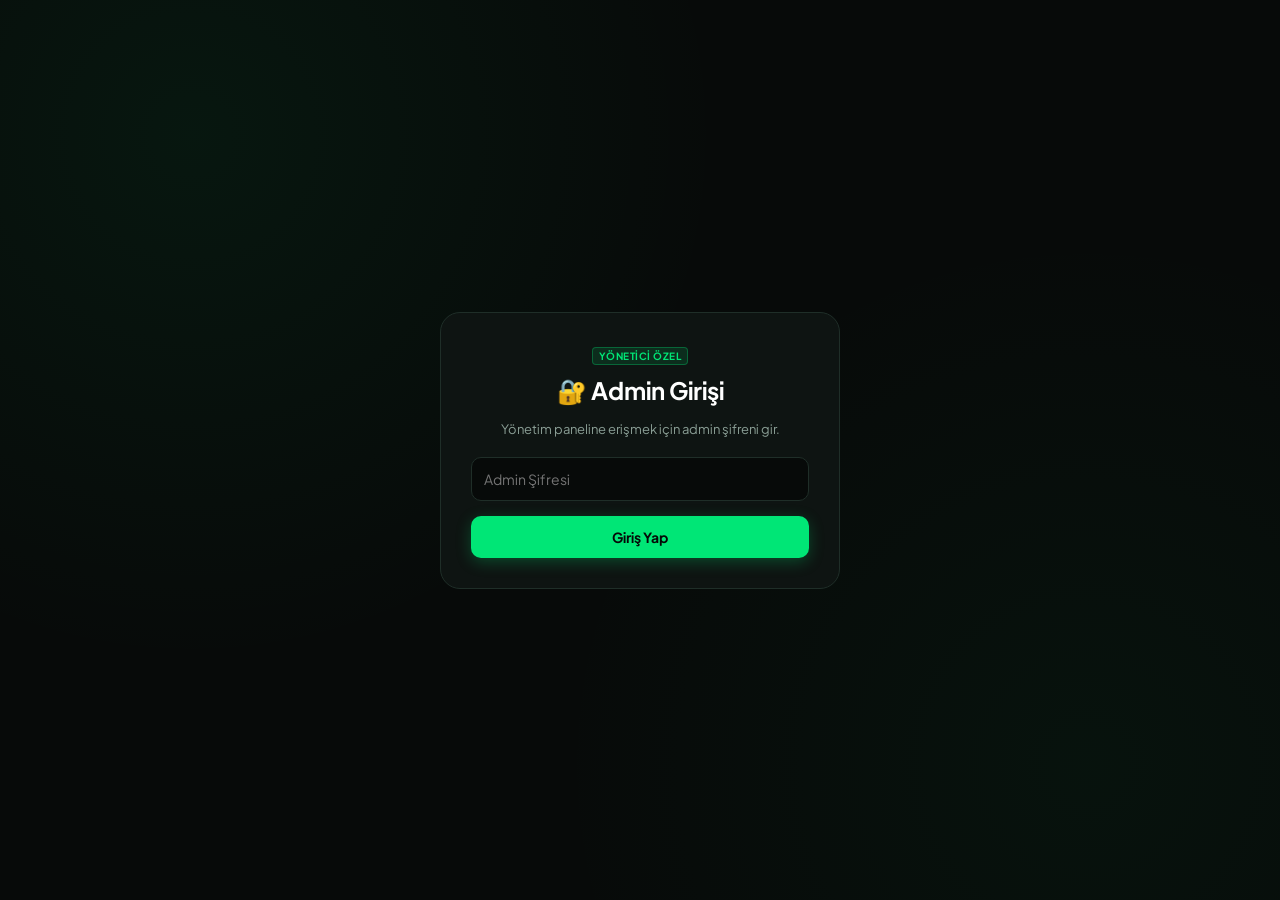
<file: admin-giris.html>
<!DOCTYPE html>
<html lang="tr">
<head>
  <meta charset="UTF-8">
  <meta name="viewport" content="width=device-width, initial-scale=1.0">
  <title>Admin Giriş — CynoRobux</title>
  <link rel="stylesheet" href="style.css">
</head>
<body>
  <div class="container" style="display: flex; align-items: center; justify-content: center; min-height: 80vh;">
    <div style="width: 100%; max-width: 400px; background: var(--bg-panel); border: 1px solid var(--border-color); border-radius: 20px; padding: 30px; text-align: center;">
      <span class="official-badge" style="margin-bottom: 10px; display: inline-block;">YÖNETİCİ ÖZEL</span>
      <h2 style="margin-bottom: 15px; color: #fff;">🔐 Admin Girişi</h2>
      <p style="color: var(--text-muted); font-size: 13px; margin-bottom: 20px;">Yönetim paneline erişmek için admin şifreni gir.</p>
      
      <input type="password" id="admin-pass-input" class="form-control" placeholder="Admin Şifresi" style="margin-bottom: 15px; width: 100%; box-sizing: border-box; padding: 12px;">
      <button onclick="checkAdminLogin()" class="btn btn-primary" style="width: 100%; padding: 12px;">Giriş Yap</button>
    </div>
  </div>

  <script>
    // İki farklı admin şifresi (İkisi de aynı panele giriş yapar)
    const ADMIN_PASSWORDS = ["mami123", "marlon123"];

    function checkAdminLogin() {
      const p = document.getElementById('admin-pass-input').value;
      
      if (ADMIN_PASSWORDS.includes(p)) {
        localStorage.setItem('cynoAdminAuth', 'true');
        alert("Giriş başarılı! Yönetim paneline yönlendiriliyorsun... 🚀");
        window.location.href = 'admin.html';
      } else {
        alert("Şifre yanlış kanka!");
      }
    }
  </script>
</body>
</html>
</file>
<file: style.css>
@import url('https://fonts.googleapis.com/css2?family=Plus+Jakarta+Sans:wght@400;500;600;700;800&family=JetBrains+Mono:wght@500;700&display=swap');

:root {
  --bg-dark: #070a09;
  --bg-panel: #0e1412;
  --bg-card: #131b18;
  --bg-card-hover: #18231f;
  --border-color: #1f2e28;
  --roblox-green: #00e676;
  --roblox-green-dark: #00b259;
  --roblox-green-glow: rgba(0, 230, 118, 0.25);
  --text-main: #f0f6f3;
  --text-muted: #8a9e95;
  --danger: #ff4757;
  --warning: #ffa502;
  --discord-blurple: #5865F2;
}

* {
  margin: 0;
  padding: 0;
  box-sizing: border-box;
  font-family: 'Plus Jakarta Sans', sans-serif;
}

body {
  background-color: var(--bg-dark);
  color: var(--text-main);
  min-height: 100vh;
  display: flex;
  flex-direction: column;
  position: relative;
  overflow-x: hidden;
  background-image: 
    radial-gradient(circle at 15% 15%, rgba(0, 230, 118, 0.06) 0%, transparent 40%),
    radial-gradient(circle at 85% 85%, rgba(0, 178, 89, 0.05) 0%, transparent 40%);
}

/* Falling Robux Background Animation */
.falling-robux-container {
  position: fixed;
  top: 0;
  left: 0;
  width: 100%;
  height: 100%;
  pointer-events: none;
  overflow: hidden;
  z-index: 0;
}

.falling-rbx {
  position: absolute;
  top: -10%;
  color: var(--roblox-green);
  opacity: 0.35;
  font-weight: 800;
  font-family: 'JetBrains Mono', monospace;
  animation: fallAnimation linear infinite;
  user-select: none;
}

@keyframes fallAnimation {
  0% {
    transform: translateY(-50px) rotate(0deg);
    opacity: 0;
  }
  20% {
    opacity: 0.45;
  }
  80% {
    opacity: 0.45;
  }
  100% {
    transform: translateY(110vh) rotate(360deg);
    opacity: 0;
  }
}

/* Ensure container content sits above falling elements */
.container, .navbar, .footer {
  position: relative;
  z-index: 2;
}

.rbx-icon {
  display: inline-flex;
  align-items: center;
  justify-content: center;
  width: 20px;
  height: 20px;
  vertical-align: middle;
}

/* Navbar */
.navbar {
  background: rgba(14, 20, 18, 0.9);
  backdrop-filter: blur(12px);
  border-bottom: 1px solid var(--border-color);
  padding: 0 32px;
  height: 72px;
  display: flex;
  align-items: center;
  justify-content: space-between;
  position: sticky;
  top: 0;
  z-index: 100;
}

.brand {
  display: flex;
  align-items: center;
  gap: 12px;
  text-decoration: none;
  color: var(--text-main);
}

.brand-logo {
  width: 40px;
  height: 40px;
  background: linear-gradient(135deg, var(--roblox-green), var(--roblox-green-dark));
  border-radius: 10px;
  display: flex;
  align-items: center;
  justify-content: center;
  color: #050807;
  font-weight: 800;
  font-size: 20px;
  box-shadow: 0 0 18px var(--roblox-green-glow);
  transform: rotate(-4deg);
}

.brand-text {
  display: flex;
  flex-direction: column;
}

.brand-title {
  font-size: 20px;
  font-weight: 800;
  letter-spacing: 0.5px;
  display: flex;
  align-items: center;
  gap: 6px;
}

.brand-title span {
  color: var(--roblox-green);
}

.official-badge {
  font-size: 10px;
  background: rgba(0, 230, 118, 0.12);
  color: var(--roblox-green);
  border: 1px solid rgba(0, 230, 118, 0.3);
  padding: 2px 6px;
  border-radius: 4px;
  font-weight: 700;
  text-transform: uppercase;
  letter-spacing: 0.5px;
}

.nav-links {
  display: flex;
  align-items: center;
  gap: 8px;
}

.nav-link {
  text-decoration: none;
  color: var(--text-muted);
  font-weight: 600;
  font-size: 14px;
  padding: 10px 16px;
  border-radius: 10px;
  transition: all 0.2s ease;
  display: flex;
  align-items: center;
  gap: 8px;
}

.nav-link:hover, .nav-link.active {
  color: var(--text-main);
  background: var(--bg-card);
}

.nav-link.active {
  border: 1px solid var(--border-color);
  color: var(--roblox-green);
}

.nav-right {
  display: flex;
  align-items: center;
  gap: 14px;
}

.balance-box {
  background: var(--bg-card);
  border: 1px solid var(--border-color);
  padding: 6px 14px;
  border-radius: 12px;
  display: flex;
  align-items: center;
  gap: 10px;
}

.balance-amount {
  font-family: 'JetBrains Mono', monospace;
  font-weight: 700;
  font-size: 15px;
  color: var(--roblox-green);
  display: flex;
  align-items: center;
  gap: 6px;
}

.btn {
  padding: 10px 18px;
  border-radius: 10px;
  font-weight: 700;
  font-size: 14px;
  cursor: pointer;
  border: none;
  transition: all 0.2s ease;
  text-decoration: none;
  display: inline-flex;
  align-items: center;
  justify-content: center;
  gap: 8px;
}

.btn-primary {
  background: var(--roblox-green);
  color: #050807;
  box-shadow: 0 4px 15px var(--roblox-green-glow);
}

.btn-primary:hover {
  background: #1aff8c;
  transform: translateY(-1px);
}

.btn-outline {
  background: transparent;
  color: var(--text-main);
  border: 1px solid var(--border-color);
}

.btn-outline:hover {
  border-color: var(--roblox-green);
  color: var(--roblox-green);
  background: rgba(0, 230, 118, 0.05);
}

.btn-danger {
  background: rgba(255, 71, 87, 0.15);
  color: var(--danger);
  border: 1px solid rgba(255, 71, 87, 0.3);
}

.btn-danger:hover {
  background: var(--danger);
  color: #fff;
}

.btn-discord {
  background: var(--discord-blurple);
  color: #ffffff;
  box-shadow: 0 4px 15px rgba(88, 101, 242, 0.3);
}

.btn-discord:hover {
  background: #6d78f5;
  transform: translateY(-1px);
}

.container {
  max-width: 1320px;
  width: 100%;
  margin: 0 auto;
  padding: 32px 24px;
  flex: 1;
}

.hero-grid {
  display: grid;
  grid-template-columns: 1fr 390px;
  gap: 28px;
  align-items: start;
}

@media (max-width: 1024px) {
  .hero-grid {
    grid-template-columns: 1fr;
  }
}

.hero-banner {
  background: linear-gradient(135deg, #0f1915 0%, #0a100e 100%);
  border: 1px solid var(--border-color);
  border-radius: 20px;
  padding: 36px;
  position: relative;
  overflow: hidden;
  margin-bottom: 28px;
}

.hero-banner::after {
  content: '';
  position: absolute;
  right: -40px;
  top: -40px;
  width: 240px;
  height: 240px;
  background: radial-gradient(circle, rgba(0, 230, 118, 0.18), transparent 70%);
  pointer-events: none;
}

.hero-tag {
  display: inline-flex;
  align-items: center;
  gap: 8px;
  background: rgba(0, 230, 118, 0.1);
  border: 1px solid rgba(0, 230, 118, 0.25);
  color: var(--roblox-green);
  padding: 6px 12px;
  border-radius: 99px;
  font-size: 12px;
  font-weight: 700;
  margin-bottom: 16px;
}

.hero-banner h1 {
  font-size: 36px;
  font-weight: 800;
  line-height: 1.2;
  margin-bottom: 14px;
}

.hero-banner h1 span {
  color: var(--roblox-green);
}

.hero-banner p {
  color: var(--text-muted);
  font-size: 15px;
  line-height: 1.6;
  max-width: 600px;
  margin-bottom: 24px;
}

.hero-actions {
  display: flex;
  gap: 12px;
  flex-wrap: wrap;
}

.stats-strip {
  display: grid;
  grid-template-columns: repeat(3, 1fr);
  gap: 16px;
  margin-bottom: 28px;
}

.stat-card {
  background: var(--bg-panel);
  border: 1px solid var(--border-color);
  border-radius: 16px;
  padding: 20px;
}

.stat-label {
  font-size: 12px;
  color: var(--text-muted);
  font-weight: 600;
  margin-bottom: 6px;
}

.stat-value {
  font-family: 'JetBrains Mono', monospace;
  font-size: 22px;
  font-weight: 700;
  color: var(--text-main);
  display: flex;
  align-items: center;
  gap: 8px;
}

.section-header {
  display: flex;
  align-items: center;
  justify-content: space-between;
  margin-bottom: 18px;
}

.section-title {
  font-size: 20px;
  font-weight: 800;
  display: flex;
  align-items: center;
  gap: 10px;
}

.games-grid {
  display: grid;
  grid-template-columns: repeat(auto-fill, minmax(260px, 1fr));
  gap: 18px;
}

.game-card {
  background: var(--bg-panel);
  border: 1px solid var(--border-color);
  border-radius: 18px;
  padding: 20px;
  transition: all 0.25s ease;
  display: flex;
  flex-direction: column;
  justify-content: space-between;
  text-decoration: none;
  color: var(--text-main);
  position: relative;
  overflow: hidden;
}

.game-card:hover {
  transform: translateY(-4px);
  border-color: var(--roblox-green);
  box-shadow: 0 10px 25px rgba(0, 230, 118, 0.12);
}

.game-icon-box {
  width: 54px;
  height: 54px;
  border-radius: 14px;
  background: rgba(0, 230, 118, 0.1);
  border: 1px solid rgba(0, 230, 118, 0.25);
  display: flex;
  align-items: center;
  justify-content: center;
  font-size: 26px;
  margin-bottom: 16px;
  color: var(--roblox-green);
}

.game-badge {
  position: absolute;
  top: 16px;
  right: 16px;
  background: rgba(0, 230, 118, 0.15);
  color: var(--roblox-green);
  font-size: 11px;
  font-weight: 700;
  padding: 4px 10px;
  border-radius: 8px;
}

.game-card h3 {
  font-size: 18px;
  font-weight: 700;
  margin-bottom: 8px;
}

.game-card p {
  font-size: 13px;
  color: var(--text-muted);
  line-height: 1.5;
  margin-bottom: 18px;
}

.auth-sidebar {
  background: var(--bg-panel);
  border: 1px solid var(--border-color);
  border-radius: 20px;
  padding: 26px;
  position: sticky;
  top: 96px;
}

.auth-tabs {
  display: grid;
  grid-template-columns: 1fr 1fr;
  background: var(--bg-dark);
  padding: 5px;
  border-radius: 12px;
  border: 1px solid var(--border-color);
  margin-bottom: 22px;
}

.auth-tab-btn {
  padding: 10px;
  border: none;
  background: transparent;
  color: var(--text-muted);
  font-weight: 700;
  font-size: 14px;
  border-radius: 8px;
  cursor: pointer;
  transition: all 0.2s;
}

.auth-tab-btn.active {
  background: var(--roblox-green);
  color: #050807;
}

.form-group {
  margin-bottom: 16px;
}

.form-group label {
  display: block;
  font-size: 12px;
  font-weight: 700;
  color: var(--text-muted);
  margin-bottom: 8px;
  text-transform: uppercase;
  letter-spacing: 0.4px;
}

.form-control {
  width: 100%;
  background: var(--bg-dark);
  border: 1px solid var(--border-color);
  color: var(--text-main);
  padding: 12px 14px;
  border-radius: 10px;
  font-size: 14px;
  outline: none;
  transition: border-color 0.2s;
}

.form-control:focus {
  border-color: var(--roblox-green);
}

.profile-widget {
  text-align: center;
}

.avatar-circle {
  width: 76px;
  height: 76px;
  border-radius: 50%;
  background: linear-gradient(135deg, #132a20, #0b1611);
  border: 2px solid var(--roblox-green);
  margin: 0 auto 14px;
  display: flex;
  align-items: center;
  justify-content: center;
  font-size: 32px;
  box-shadow: 0 0 20px var(--roblox-green-glow);
}

.game-layout {
  display: grid;
  grid-template-columns: 340px 1fr;
  gap: 24px;
  align-items: start;
}

@media (max-width: 900px) {
  .game-layout {
    grid-template-columns: 1fr;
  }
}

.control-panel, .arena-panel {
  background: var(--bg-panel);
  border: 1px solid var(--border-color);
  border-radius: 20px;
  padding: 24px;
}

.arena-panel {
  min-height: 440px;
  display: flex;
  flex-direction: column;
  align-items: center;
  justify-content: center;
  position: relative;
}

.quick-bets {
  display: grid;
  grid-template-columns: repeat(4, 1fr);
  gap: 8px;
  margin-top: 8px;
}

.quick-bet-btn {
  background: var(--bg-dark);
  border: 1px solid var(--border-color);
  color: var(--text-muted);
  padding: 8px;
  border-radius: 8px;
  font-size: 12px;
  font-weight: 700;
  cursor: pointer;
}

.quick-bet-btn:hover {
  border-color: var(--roblox-green);
  color: var(--roblox-green);
}

.mines-grid {
  display: grid;
  grid-template-columns: repeat(5, 64px);
  gap: 10px;
}

.mine-tile {
  width: 64px;
  height: 64px;
  background: var(--bg-card);
  border: 1px solid var(--border-color);
  border-radius: 12px;
  font-size: 24px;
  display: flex;
  align-items: center;
  justify-content: center;
  cursor: pointer;
  transition: all 0.15s ease;
}

.mine-tile:hover:not(:disabled) {
  border-color: var(--roblox-green);
  transform: scale(1.04);
}

.mine-tile.revealed-gem {
  background: rgba(0, 230, 118, 0.15);
  border-color: var(--roblox-green);
  box-shadow: 0 0 15px var(--roblox-green-glow);
}

.mine-tile.revealed-bomb {
  background: rgba(255, 71, 87, 0.2);
  border-color: var(--danger);
}

.crash-multiplier {
  font-family: 'JetBrains Mono', monospace;
  font-size: 68px;
  font-weight: 800;
  color: var(--roblox-green);
  text-shadow: 0 0 30px var(--roblox-green-glow);
  margin: 20px 0;
}

.crash-multiplier.crashed {
  color: var(--danger);
  text-shadow: 0 0 30px rgba(255, 71, 87, 0.4);
}

.feed-table {
  width: 100%;
  border-collapse: collapse;
  margin-top: 12px;
}

.feed-table th {
  text-align: left;
  font-size: 12px;
  color: var(--text-muted);
  padding: 12px;
  border-bottom: 1px solid var(--border-color);
}

.feed-table td {
  padding: 12px;
  font-size: 13px;
  border-bottom: 1px solid rgba(31, 46, 40, 0.5);
}

.toast-container {
  position: fixed;
  bottom: 24px;
  right: 24px;
  z-index: 9999;
  display: flex;
  flex-direction: column;
  gap: 10px;
}

.toast {
  background: var(--bg-card);
  border-left: 4px solid var(--roblox-green);
  color: var(--text-main);
  padding: 14px 20px;
  border-radius: 10px;
  box-shadow: 0 10px 30px rgba(0,0,0,0.5);
  font-size: 14px;
  font-weight: 600;
  animation: slideIn 0.25s ease;
}

.toast.error {
  border-left-color: var(--danger);
}

@keyframes slideIn {
  from { transform: translateX(100%); opacity: 0; }
  to { transform: translateX(0); opacity: 1; }
}

.footer {
  border-top: 1px solid var(--border-color);
  background: var(--bg-panel);
  padding: 24px 32px;
  margin-top: 48px;
  display: flex;
  justify-content: space-between;
  align-items: center;
  flex-wrap: wrap;
  gap: 16px;
  font-size: 13px;
  color: var(--text-muted);
}
</file>
